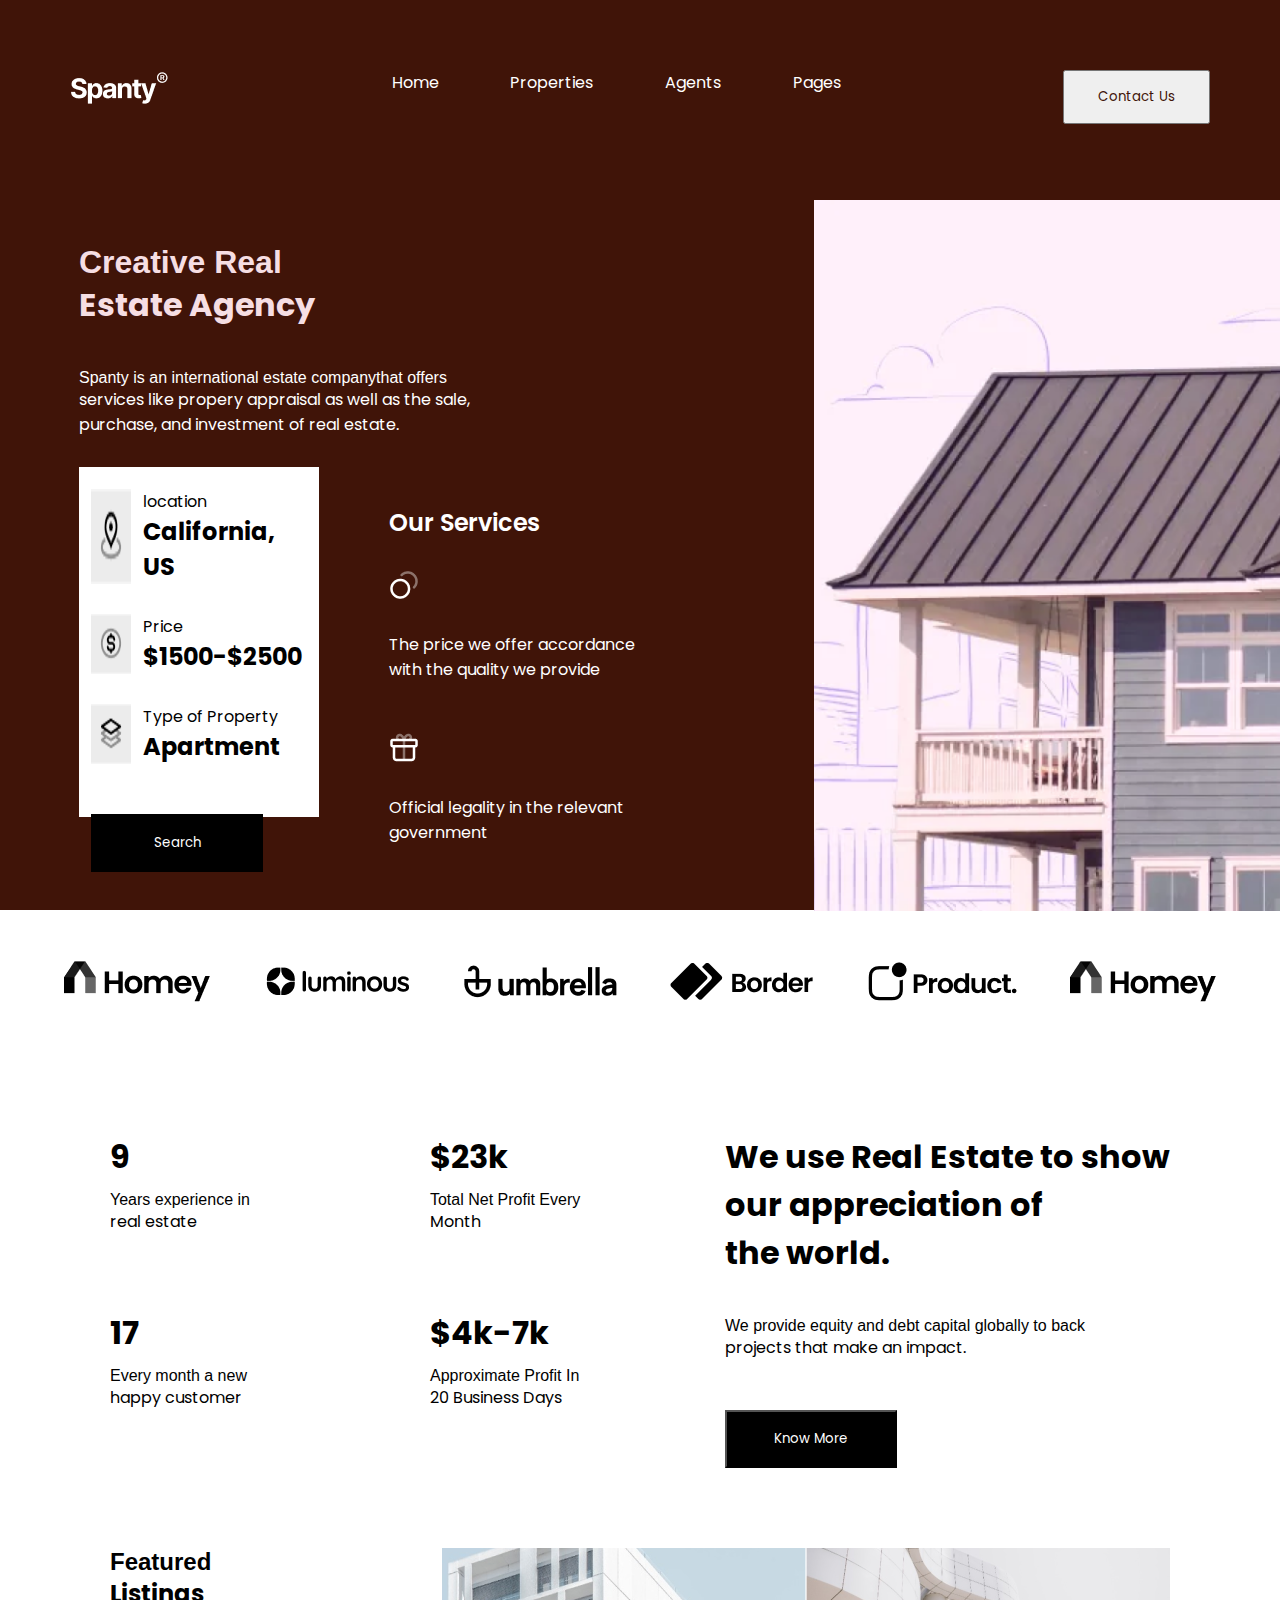
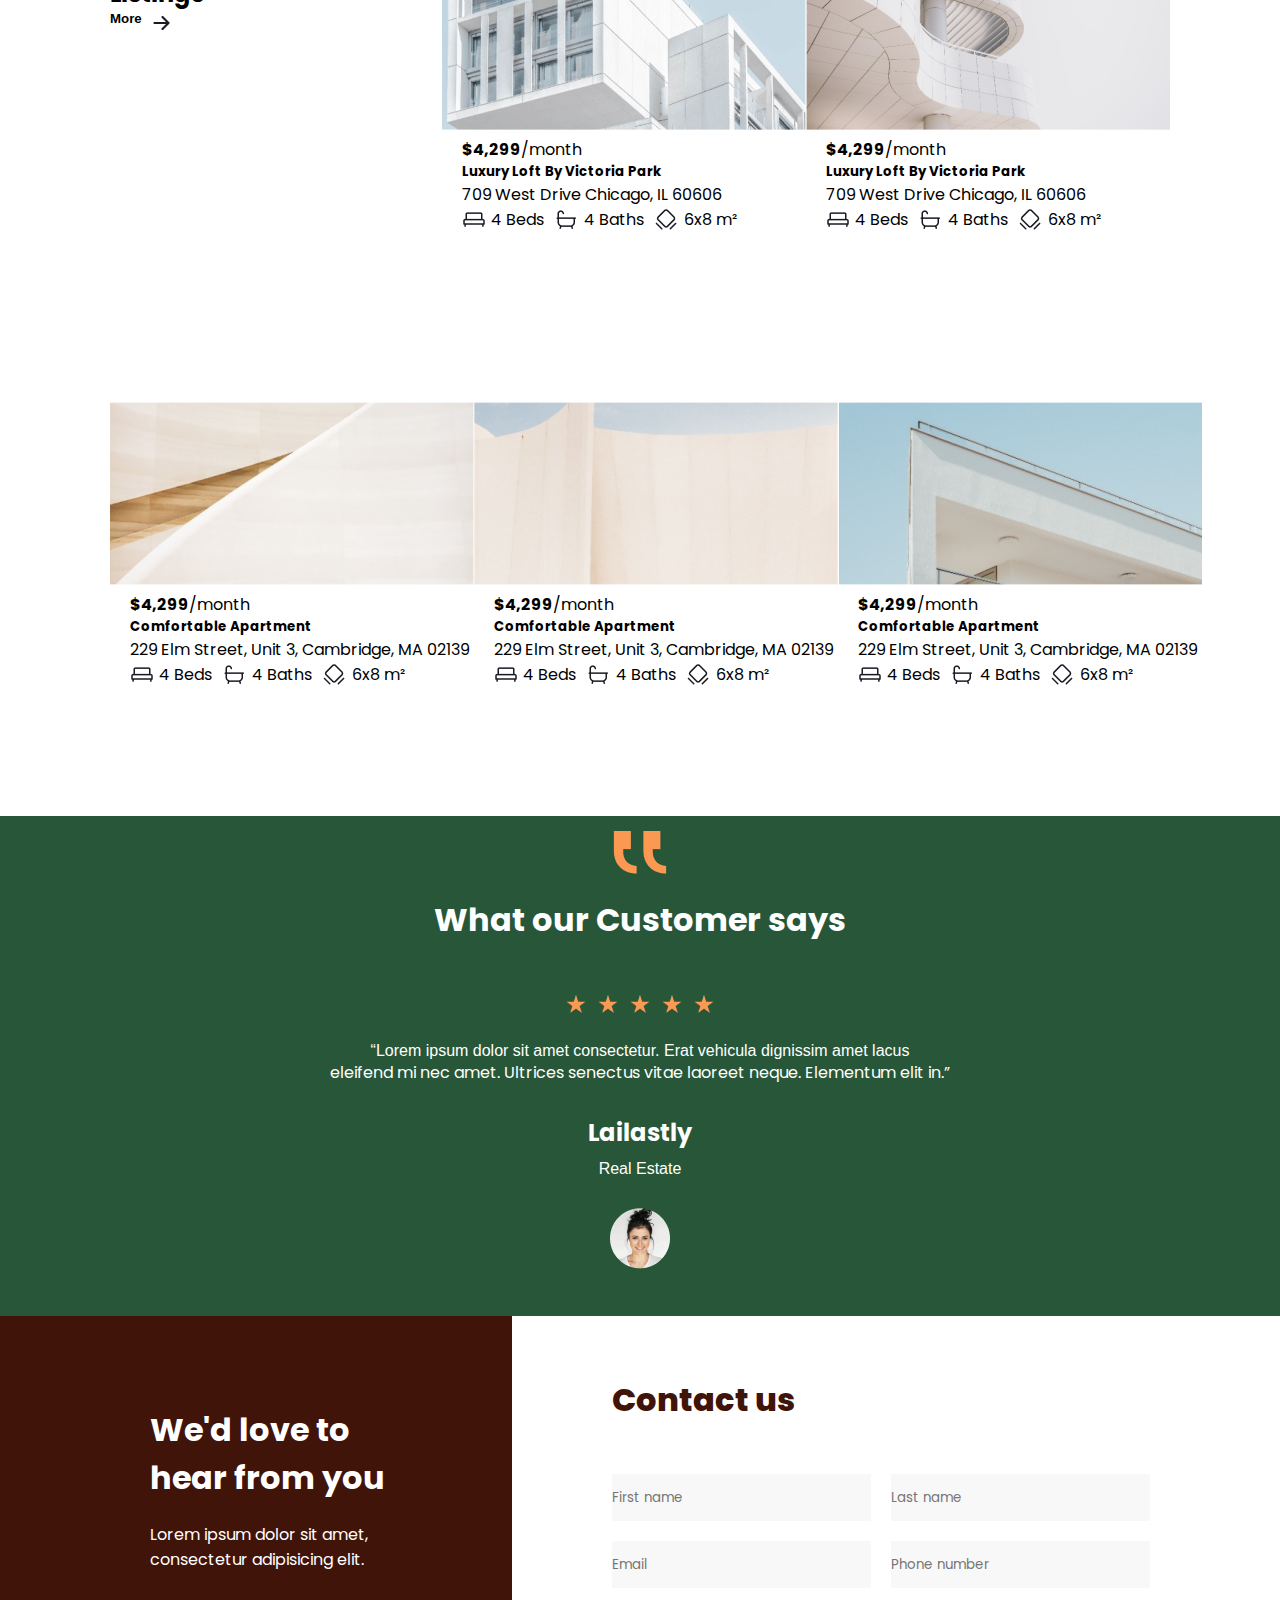
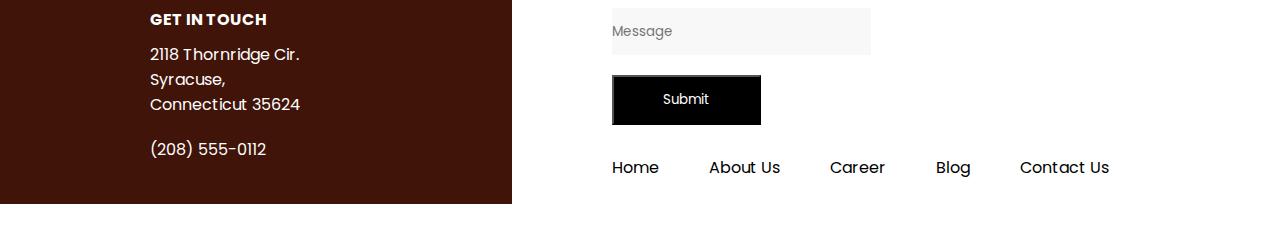
<file: index.html>
<!DOCTYPE html>
<html lang="en">
<head>
    <meta charset="UTF-8">
    <meta name="viewport" content="width=device-width, initial-scale=1.0">
    <title>Spanty</title>
    <link rel="stylesheet" href="/home.css">
    <link rel="preconnect" href="https://fonts.googleapis.com">
<link rel="preconnect" href="https://fonts.gstatic.com" crossorigin>
<link href="https://fonts.googleapis.com/css2?family=Poppins:ital,wght@0,100;0,200;0,300;0,400;0,500;0,600;0,700;0,800;0,900;1,100;1,200;1,300;1,400;1,500;1,600;1,700;1,800;1,900&display=swap" rel="stylesheet">
</head>
<body>
    <header>
        <nav>
            <div class="logo">
                <img src="/images/Frame 3.png" alt="">
            </div>
            <div>
                <ul>
                    <li><a href="">Home</a></li>
                    <li><a href="">Properties</a></li>
                    <li><a href="">Agents</a></li>
                    <li><a href="">Pages</a></li>
                </ul>
            </div>
            <div class="btn">
                <button><a href="">Contact Us</a></button>
            </div>
        </nav>
        <div class="headmn">
            <div class="dpt">
                <h1>Creative Real <span>Estate Agency</span></h1>
                <p>
                    Spanty is an international estate companythat offers <span>
                    services like propery appraisal as well as the sale,</span> <span>purchase, and investment of real estate.</span>
                </p>

                <div class="dscpt-ser">
                    <div class="dscpt">
                        <div class="form-item">
                            <img src="/images/div.browse-form-item-icon-wrap.png" alt="">
                            <div>
                                location
                             <h2>California, US</h2>
                            </div><br>
                        </div>
                        <div class="form-item2">
                            <img src="/images/div.browse-form-item-icon-wrap (1).png" alt="">
                            <div>
                                Price
                             <h2>$1500-$2500</h2>
                            </div><br>
                        </div>
                        <div class="form-item3">
                            <img src="/images/div.browse-form-item-icon-wrap (2).png" alt="">
                            <div>
                                Type of Property
                             <h2>Apartment</h2>
                            </div><br>
                        </div>
                        <div class="form-item4">
                            <button><a href="">Search</a></button>
                        </div>
                    </div>
                    <div class="srvs">
                        <h2>Our Services</h2>
                        <div class="coin">
                            <img src="/images/coins-03.png" alt=""><br><br>
                            The price we offer accordance <span>with the quality we provide</span>
                        </div>
                        <div class="gift">
                            <img src="/images/gift-01.png" alt=""><br><br>
                            Official legality in the relevant <span>government</span>
                        </div>
                    </div>
                </div>
            </div>
            <div class="img">
            </div>
        </div>
    </header>
    <section>
        <div>
            <img src="/images/HomeyLight.svg.png" alt="">
            <img src="/images/luminousLight.svg.png" alt="">
            <img src="/images/UmbrellaLight-1.svg.png" alt="">
            <img src="/images/Border_8.svg (1).png" alt="">
            <img src="/images/Product_Light.svg.png" alt="">
            <img src="/images/HomeyLight.svg (1).png" alt="">
        </div>
    </section>
    <aside>
        
            <div class="pricing">
                <div>
                    <div>
                        <h1>9</h1>
                        <p>Years experience in <span>real estate</span></p><br><br><br>
                    </div>
                    <div>
                        <h1>17</h1>
                        <p>Every month a new <span>happy customer</span></p>
                    </div>
                </div>
                <div>
                    <div>
                        <h1>$23k</h1>
                        <p>Total Net Profit Every <span>Month</span></p><br><br><br>
                    </div>
                    <div>
                        <h1>$4k-7k</h1>
                        <p>Approximate Profit In <span>20 Business Days</span></p>
                    </div>
                </div>
            </div>
            <div class="wrd-of-apr">
                <h1>We use Real Estate to show <span>our appreciation of</span> the world.</h1>
                <p>We provide equity and debt capital globally to back <span>projects that make an impact.</span></p><br><br>
                <button><a href="">Know More</a></button>
            </div>
    </aside>
    <main>
        <div class="ftd">
            <div class="ftd-words">
                <h2>Featured <span>Listings</span></h2>
                <div class="ftd-more">
                    <h5>More</h5>
                    <img src="/images/Frame.png" alt="">
                </div>
            </div>
            <div class="ftd-house-front">
                <img src="/images/Link (4).png" alt="">
                <div class="ftd-house-details">
                    <div class="ftd-price">
                        <h4>$4,299</h4>
                        <p>/month</p>
                    </div>
                    <h5><a href="">Luxury Loft By Victoria Park</a></h5>
                    <p>709 West Drive Chicago, IL 60606</p>
                    <div class="room-dtls">
                        <div class="room-bed">
                            <img src="/images/SVG.png" alt="">
                            <p>4 Beds</p>
                        </div>
                        <div class="room-bath">
                            <img src="/images/SVG (1).png" alt="">
                            <p>4 Baths</p>
                        </div>
                        <div class="room-size">
                            <img src="/images/SVG (2).png" alt="">
                            <p>6x8 m²</p>
                        </div>
                    </div>
                </div>
            </div>
            <div class="ftd-scnd-house">
                <img src="/images/Link.png" alt="">
                <div class="ftd-house-details">
                    <div class="ftd-price">
                        <h4>$4,299</h4>
                        <p>/month</p>
                    </div>
                    <h5><a href="">Luxury Loft By Victoria Park</a></h5>
                    <p>709 West Drive Chicago, IL 60606</p>
                    <div class="room-dtls">
                        <div class="room-bed">
                            <img src="/images/SVG.png" alt="">
                            <p>4 Beds</p>
                        </div>
                        <div class="room-bath">
                            <img src="/images/SVG (1).png" alt="">
                            <p>4 Baths</p>
                        </div>
                        <div class="room-size">
                            <img src="/images/SVG (2).png" alt="">
                            <p>6x8 m²</p>
                        </div>
                    </div>
                </div>
            </div>
        </div>
        <div class="scnd-row">
            <div class="scnd-row-frst-house">
                <img src="/images/Link (1).png" alt="">
                <div class="scnd-row-frst-house-house-details">
                    <div class="scnd-row-price">
                        <h4>$4,299</h4>
                        <p>/month</p>
                    </div>
                    <h5><a href="">Comfortable Apartment</a></h5>
                    <p>229 Elm Street, Unit 3, Cambridge, MA 02139</p>
                    <div class="room-dtls">
                        <div class="room-bed">
                            <img src="/images/SVG.png" alt="">
                            <p>4 Beds</p>
                        </div>
                        <div class="room-bath">
                            <img src="/images/SVG (1).png" alt="">
                            <p>4 Baths</p>
                        </div>
                        <div class="room-size">
                            <img src="/images/SVG (2).png" alt="">
                            <p>6x8 m²</p>
                        </div>
                    </div>
                </div>
            </div>
            <div class="scnd-row-scnd-house">
                <img src="/images/Link (2).png" alt="">
                <div class="scnd-row-scnd-house-house-details">
                    <div class="scnd-row-price">
                        <h4>$4,299</h4>
                        <p>/month</p>
                    </div>
                    <h5><a href="">Comfortable Apartment</a></h5>
                    <p>229 Elm Street, Unit 3, Cambridge, MA 02139</p>
                    <div class="room-dtls">
                        <div class="room-bed">
                            <img src="/images/SVG.png" alt="">
                            <p>4 Beds</p>
                        </div>
                        <div class="room-bath">
                            <img src="/images/SVG (1).png" alt="">
                            <p>4 Baths</p>
                        </div>
                        <div class="room-size">
                            <img src="/images/SVG (2).png" alt="">
                            <p>6x8 m²</p>
                        </div>
                    </div>
                </div>
            </div>
            <div class="scnd-row-trd-house">
                <img src="/images/Link (3).png" alt="">
                <div class="scnd-row-trd-house-house-details">
                    <div class="scnd-row-price">
                        <h4>$4,299</h4>
                        <p>/month</p>
                    </div>
                    <h5><a href="">Comfortable Apartment</a></h5>
                    <p>229 Elm Street, Unit 3, Cambridge, MA 02139</p>
                    <div class="room-dtls">
                        <div class="room-bed">
                            <img src="/images/SVG.png" alt="">
                            <p>4 Beds</p>
                        </div>
                        <div class="room-bath">
                            <img src="/images/SVG (1).png" alt="">
                            <p>4 Baths</p>
                        </div>
                        <div class="room-size">
                            <img src="/images/SVG (2).png" alt="">
                            <p>6x8 m²</p>
                        </div>
                    </div>
                </div>
            </div>
        </div>
    </main>
    <article>
        <div class="feedback">
            <img src="/images/SVG (3).png" alt="">
            <h1>What our Customer says</h1>
        </div>
        <div class="lorem">
            <img src="/images/div.card-testimonial-stars.png" alt="">
            <p>“Lorem ipsum dolor sit amet consectetur. Erat vehicula dignissim amet lacus <span>eleifend mi nec amet. Ultrices senectus vitae laoreet neque. Elementum elit in.”</span></p>
            <h2>Lailastly</h2>
            <p>Real Estate</p>
            <img src="/images/Tablist.png" alt="">
        </div>
    </article>
    <footer>
        <div class="contact">
            <h1>We'd love to <span>hear from you</span></h1> 
            <p>Lorem ipsum dolor sit amet, <span>consectetur adipisicing elit.</span></p>
            <h4>GET IN TOUCH</h3>
            <p>2118 Thornridge Cir. <span>Syracuse,</span><span>Connecticut 35624</span></p>
            <p>(208) 555-0112</p>
            <ul>
                <li><a href="">INSTAGRAM</a></li>
                <li><a href="">FACEBOOK</a></li>
                <li><a href="">TWITTER</a></li>
            </ul>
        </div>
        <form>
            <h1>Contact us</h1>
            <div class="cnt-info">
                <div class="name">
                    <input type="text" placeholder="First name">
                    <input type="text" placeholder="Last name">
                </div>
               <div class="to-reach">
                  <input type="email" placeholder="Email">
                  <input type="number" placeholder="Phone number">
               </div>
                <div class="message">
                    <input type="text" placeholder="Message">
                </div>
                <div>
                    <button>Submit</button>
                </div>
            </div>
            <div class="cnt-nav">
                <ul>
                    <li><a href="">Home</a></li>
                    <li><a href="">About Us</a></li>
                    <li><a href="">Career</a></li>
                    <li><a href="">Blog</a></li>
                    <li><a href="">Contact Us</a></li>
                </ul>
            </div>
        </form>
    </footer>
</body>
</html>
</file>
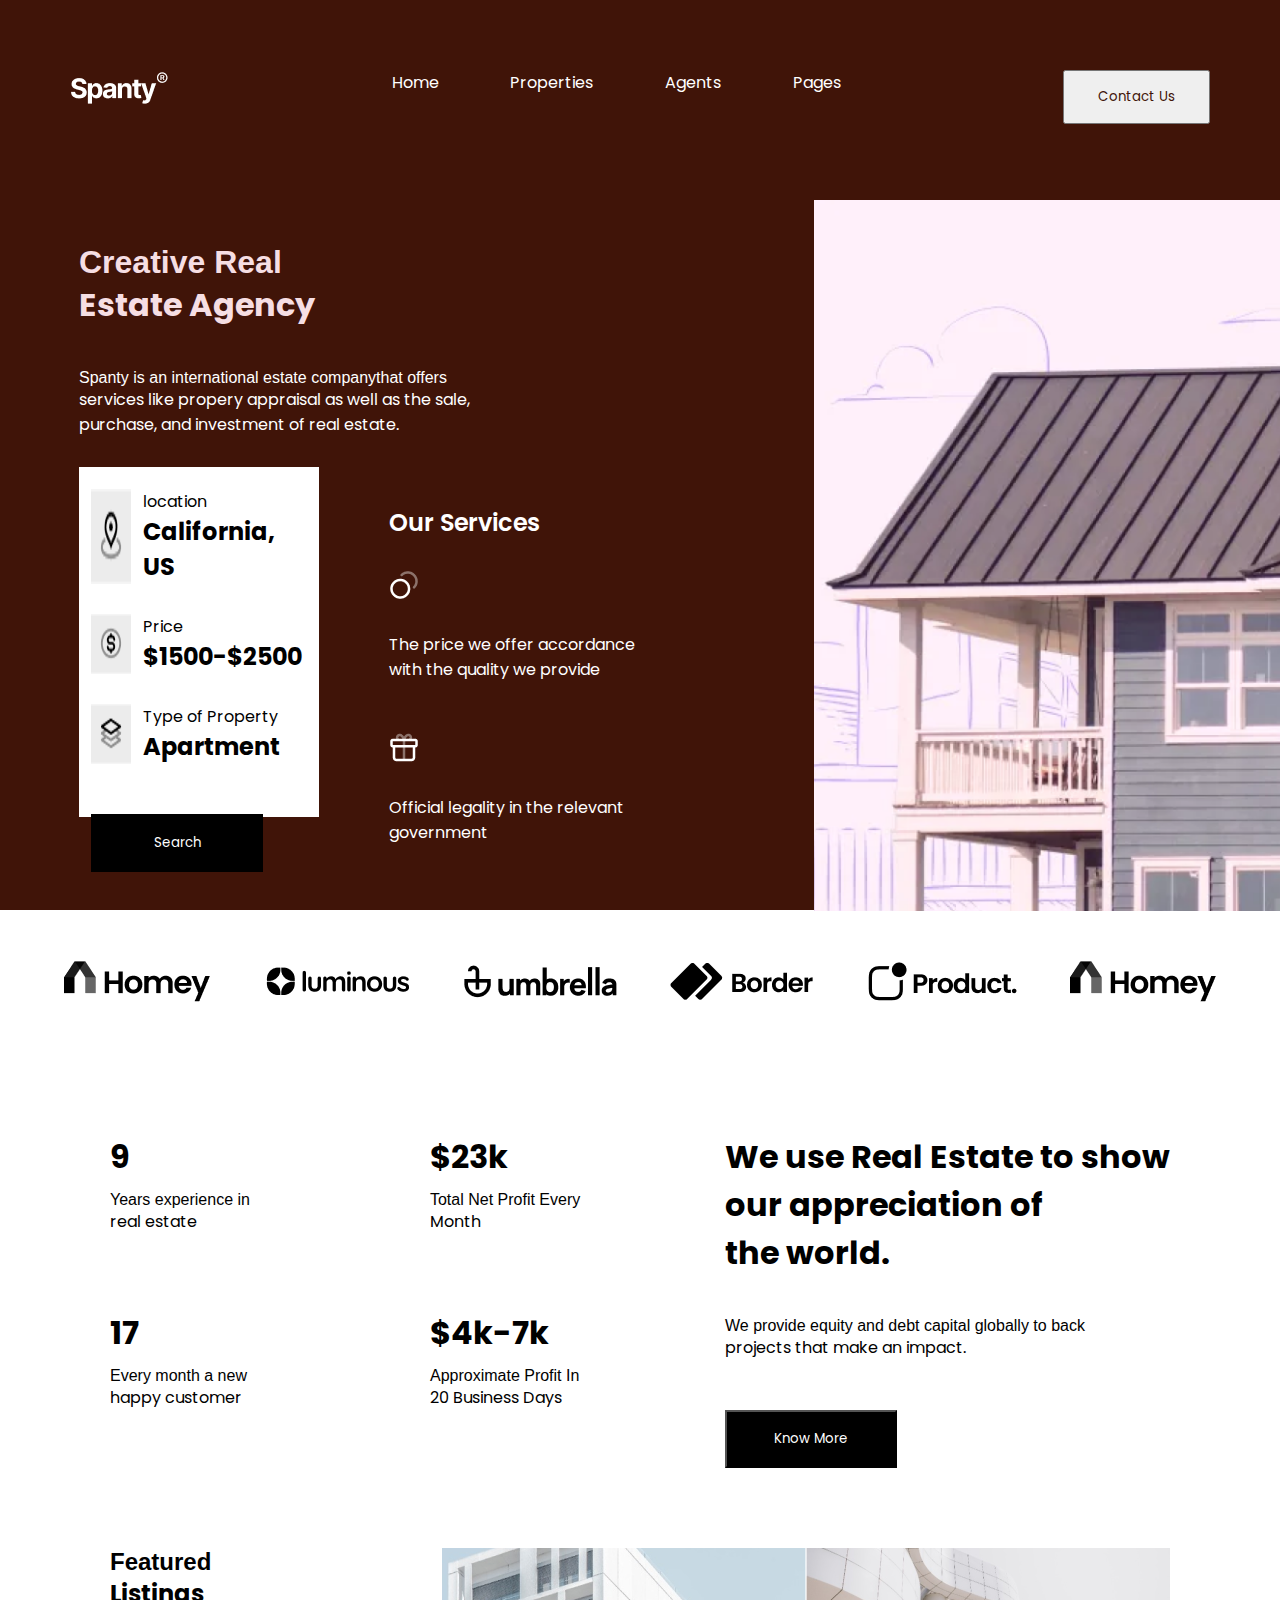
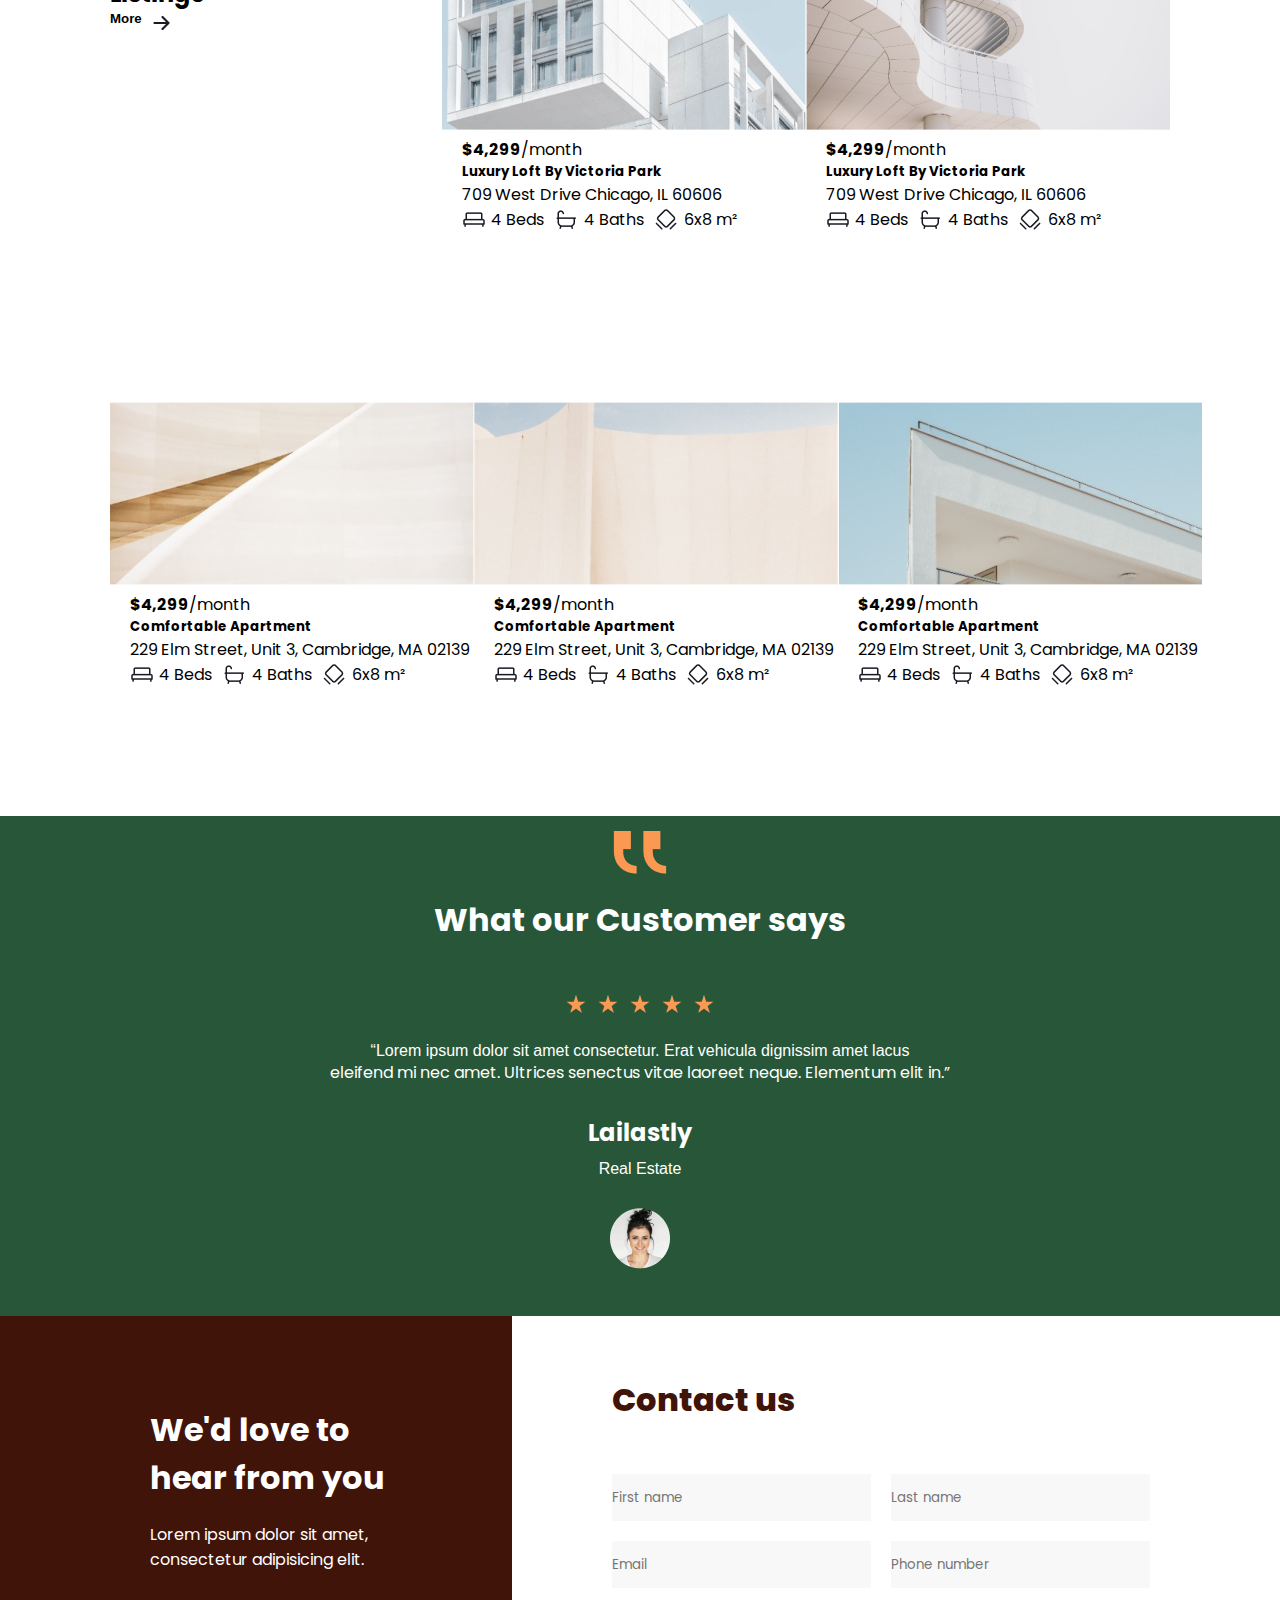
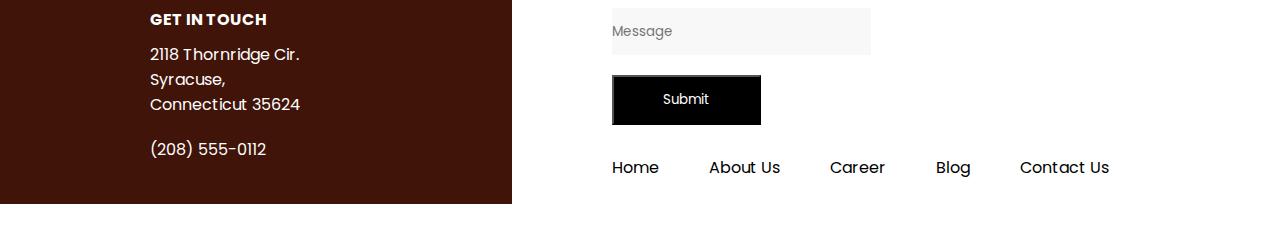
<file: home.html>
<!DOCTYPE html>
<html lang="en">
<head>
    <meta charset="UTF-8">
    <meta name="viewport" content="width=device-width, initial-scale=1.0">
    <title>Spanty</title>
    <link rel="stylesheet" href="/home.css">
    <link rel="preconnect" href="https://fonts.googleapis.com">
<link rel="preconnect" href="https://fonts.gstatic.com" crossorigin>
<link href="https://fonts.googleapis.com/css2?family=Poppins:ital,wght@0,100;0,200;0,300;0,400;0,500;0,600;0,700;0,800;0,900;1,100;1,200;1,300;1,400;1,500;1,600;1,700;1,800;1,900&display=swap" rel="stylesheet">
</head>
<body>
    <header>
        <nav>
            <div class="logo">
                <img src="/images/Frame 3.png" alt="">
            </div>
            <div>
                <ul>
                    <li><a href="">Home</a></li>
                    <li><a href="">Properties</a></li>
                    <li><a href="">Agents</a></li>
                    <li><a href="">Pages</a></li>
                </ul>
            </div>
            <div class="btn">
                <button><a href="">Contact Us</a></button>
            </div>
        </nav>
        <div class="headmn">
            <div class="dpt">
                <h1>Creative Real <span>Estate Agency</span></h1>
                <p>
                    Spanty is an international estate companythat offers <span>
                    services like propery appraisal as well as the sale,</span> <span>purchase, and investment of real estate.</span>
                </p>

                <div class="dscpt-ser">
                    <div class="dscpt">
                        <div class="form-item">
                            <img src="/images/div.browse-form-item-icon-wrap.png" alt="">
                            <div>
                                location
                             <h2>California, US</h2>
                            </div><br>
                        </div>
                        <div class="form-item2">
                            <img src="/images/div.browse-form-item-icon-wrap (1).png" alt="">
                            <div>
                                Price
                             <h2>$1500-$2500</h2>
                            </div><br>
                        </div>
                        <div class="form-item3">
                            <img src="/images/div.browse-form-item-icon-wrap (2).png" alt="">
                            <div>
                                Type of Property
                             <h2>Apartment</h2>
                            </div><br>
                        </div>
                        <div class="form-item4">
                            <button><a href="">Search</a></button>
                        </div>
                    </div>
                    <div class="srvs">
                        <h2>Our Services</h2>
                        <div class="coin">
                            <img src="/images/coins-03.png" alt=""><br><br>
                            The price we offer accordance <span>with the quality we provide</span>
                        </div>
                        <div class="gift">
                            <img src="/images/gift-01.png" alt=""><br><br>
                            Official legality in the relevant <span>government</span>
                        </div>
                    </div>
                </div>
            </div>
            <div class="img">
            </div>
        </div>
    </header>
    <section>
        <div>
            <img src="/images/HomeyLight.svg.png" alt="">
            <img src="/images/luminousLight.svg.png" alt="">
            <img src="/images/UmbrellaLight-1.svg.png" alt="">
            <img src="/images/Border_8.svg (1).png" alt="">
            <img src="/images/Product_Light.svg.png" alt="">
            <img src="/images/HomeyLight.svg (1).png" alt="">
        </div>
    </section>
    <aside>
        
            <div class="pricing">
                <div>
                    <div>
                        <h1>9</h1>
                        <p>Years experience in <span>real estate</span></p><br><br><br>
                    </div>
                    <div>
                        <h1>17</h1>
                        <p>Every month a new <span>happy customer</span></p>
                    </div>
                </div>
                <div>
                    <div>
                        <h1>$23k</h1>
                        <p>Total Net Profit Every <span>Month</span></p><br><br><br>
                    </div>
                    <div>
                        <h1>$4k-7k</h1>
                        <p>Approximate Profit In <span>20 Business Days</span></p>
                    </div>
                </div>
            </div>
            <div class="wrd-of-apr">
                <h1>We use Real Estate to show <span>our appreciation of</span> the world.</h1>
                <p>We provide equity and debt capital globally to back <span>projects that make an impact.</span></p><br><br>
                <button><a href="">Know More</a></button>
            </div>
    </aside>
    <main>
        <div class="ftd">
            <div class="ftd-words">
                <h2>Featured <span>Listings</span></h2>
                <div class="ftd-more">
                    <h5>More</h5>
                    <img src="/images/Frame.png" alt="">
                </div>
            </div>
            <div class="ftd-house-front">
                <img src="/images/Link (4).png" alt="">
                <div class="ftd-house-details">
                    <div class="ftd-price">
                        <h4>$4,299</h4>
                        <p>/month</p>
                    </div>
                    <h5><a href="">Luxury Loft By Victoria Park</a></h5>
                    <p>709 West Drive Chicago, IL 60606</p>
                    <div class="room-dtls">
                        <div class="room-bed">
                            <img src="/images/SVG.png" alt="">
                            <p>4 Beds</p>
                        </div>
                        <div class="room-bath">
                            <img src="/images/SVG (1).png" alt="">
                            <p>4 Baths</p>
                        </div>
                        <div class="room-size">
                            <img src="/images/SVG (2).png" alt="">
                            <p>6x8 m²</p>
                        </div>
                    </div>
                </div>
            </div>
            <div class="ftd-scnd-house">
                <img src="/images/Link.png" alt="">
                <div class="ftd-house-details">
                    <div class="ftd-price">
                        <h4>$4,299</h4>
                        <p>/month</p>
                    </div>
                    <h5><a href="">Luxury Loft By Victoria Park</a></h5>
                    <p>709 West Drive Chicago, IL 60606</p>
                    <div class="room-dtls">
                        <div class="room-bed">
                            <img src="/images/SVG.png" alt="">
                            <p>4 Beds</p>
                        </div>
                        <div class="room-bath">
                            <img src="/images/SVG (1).png" alt="">
                            <p>4 Baths</p>
                        </div>
                        <div class="room-size">
                            <img src="/images/SVG (2).png" alt="">
                            <p>6x8 m²</p>
                        </div>
                    </div>
                </div>
            </div>
        </div>
        <div class="scnd-row">
            <div class="scnd-row-frst-house">
                <img src="/images/Link (1).png" alt="">
                <div class="scnd-row-frst-house-house-details">
                    <div class="scnd-row-price">
                        <h4>$4,299</h4>
                        <p>/month</p>
                    </div>
                    <h5><a href="">Comfortable Apartment</a></h5>
                    <p>229 Elm Street, Unit 3, Cambridge, MA 02139</p>
                    <div class="room-dtls">
                        <div class="room-bed">
                            <img src="/images/SVG.png" alt="">
                            <p>4 Beds</p>
                        </div>
                        <div class="room-bath">
                            <img src="/images/SVG (1).png" alt="">
                            <p>4 Baths</p>
                        </div>
                        <div class="room-size">
                            <img src="/images/SVG (2).png" alt="">
                            <p>6x8 m²</p>
                        </div>
                    </div>
                </div>
            </div>
            <div class="scnd-row-scnd-house">
                <img src="/images/Link (2).png" alt="">
                <div class="scnd-row-scnd-house-house-details">
                    <div class="scnd-row-price">
                        <h4>$4,299</h4>
                        <p>/month</p>
                    </div>
                    <h5><a href="">Comfortable Apartment</a></h5>
                    <p>229 Elm Street, Unit 3, Cambridge, MA 02139</p>
                    <div class="room-dtls">
                        <div class="room-bed">
                            <img src="/images/SVG.png" alt="">
                            <p>4 Beds</p>
                        </div>
                        <div class="room-bath">
                            <img src="/images/SVG (1).png" alt="">
                            <p>4 Baths</p>
                        </div>
                        <div class="room-size">
                            <img src="/images/SVG (2).png" alt="">
                            <p>6x8 m²</p>
                        </div>
                    </div>
                </div>
            </div>
            <div class="scnd-row-trd-house">
                <img src="/images/Link (3).png" alt="">
                <div class="scnd-row-trd-house-house-details">
                    <div class="scnd-row-price">
                        <h4>$4,299</h4>
                        <p>/month</p>
                    </div>
                    <h5><a href="">Comfortable Apartment</a></h5>
                    <p>229 Elm Street, Unit 3, Cambridge, MA 02139</p>
                    <div class="room-dtls">
                        <div class="room-bed">
                            <img src="/images/SVG.png" alt="">
                            <p>4 Beds</p>
                        </div>
                        <div class="room-bath">
                            <img src="/images/SVG (1).png" alt="">
                            <p>4 Baths</p>
                        </div>
                        <div class="room-size">
                            <img src="/images/SVG (2).png" alt="">
                            <p>6x8 m²</p>
                        </div>
                    </div>
                </div>
            </div>
        </div>
    </main>
    <article>
        <div class="feedback">
            <img src="/images/SVG (3).png" alt="">
            <h1>What our Customer says</h1>
        </div>
        <div class="lorem">
            <img src="/images/div.card-testimonial-stars.png" alt="">
            <p>“Lorem ipsum dolor sit amet consectetur. Erat vehicula dignissim amet lacus <span>eleifend mi nec amet. Ultrices senectus vitae laoreet neque. Elementum elit in.”</span></p>
            <h2>Lailastly</h2>
            <p>Real Estate</p>
            <img src="/images/Tablist.png" alt="">
        </div>
    </article>
    <footer>
        <div class="contact">
            <h1>We'd love to <span>hear from you</span></h1> 
            <p>Lorem ipsum dolor sit amet, <span>consectetur adipisicing elit.</span></p>
            <h4>GET IN TOUCH</h3>
            <p>2118 Thornridge Cir. <span>Syracuse,</span><span>Connecticut 35624</span></p>
            <p>(208) 555-0112</p>
            <ul>
                <li><a href="">INSTAGRAM</a></li>
                <li><a href="">FACEBOOK</a></li>
                <li><a href="">TWITTER</a></li>
            </ul>
        </div>
        <form>
            <h1>Contact us</h1>
            <div class="cnt-info">
                <div class="name">
                    <input type="text" placeholder="First name">
                    <input type="text" placeholder="Last name">
                </div>
               <div class="to-reach">
                  <input type="email" placeholder="Email">
                  <input type="number" placeholder="Phone number">
               </div>
                <div class="message">
                    <input type="text" placeholder="Message">
                </div>
                <div>
                    <button>Submit</button>
                </div>
            </div>
            <div class="cnt-nav">
                <ul>
                    <li><a href="">Home</a></li>
                    <li><a href="">About Us</a></li>
                    <li><a href="">Career</a></li>
                    <li><a href="">Blog</a></li>
                    <li><a href="">Contact Us</a></li>
                </ul>
            </div>
        </form>
    </footer>
</body>
</html>
</file>
<file: home.css>
*{
    margin: 0;
    padding: 0;
    font-family: "Poppins", 'Times New Roman', Times, serif;
}
header{
    /* width: 1440px; */
    height: 910px;
    background-color: #401408;
}
span{
    display: block;
}
header nav{
    display: flex;
    justify-content: space-between;
    padding: 70px
}
header nav .logo{
    width: 99px;
    height: 36px;
    top: 39px;
    left: 139px;
}
header nav ul{
    width: 448.74px;
    height: 28px;
    top: 44px;
    display: flex;
    justify-content: space-between;
}
header nav ul li{
    list-style: none;
}
header nav ul li a{
    text-decoration: none;
    color: #FFFFFF;
}
header nav .btn button{
    width: 146.6px;
    height: 54px;
    /* top: 31px; */
}
header nav .btn button a{
    text-decoration: none;
    width: 77px;
    height: 20px;
    text-align: center;
    color: #401408;
}
header .headmn{
    display: flex;
    gap: 170px;
    position: relative;
}
header .headmn .img{
    margin-top: 6px;
    height: 800px;
    width: 705px;
    background-image: url(/images/0Illustration.png);
    background-repeat: no-repeat;
    background-size: contain;
    position: absolute;
    left: 50.9rem;
}
header .headmn .dpt{
    color: #F6DEE3;
    /* padding-block: 80px; */
    padding-left: 79px;
    margin-block: 50px;
}
header .headmn .dpt h1{
    box-sizing: border-box;
    font-family: 'Gill Sans', 'Gill Sans MT', Calibri, 'Trebuchet MS', sans-serif;
}
header .headmn .dpt p{
    color: white;
    font-weight: 400;
    size: 18px;
    padding-top: 40px;
    box-sizing: border-box;
    font-family: 'Gill Sans', 'Gill Sans MT', Calibri, 'Trebuchet MS', sans-serif;
}
header .headmn .dpt .dscpt-ser{
    display: flex;
    padding-top: 30px;
    gap: 70px;
}
header .headmn .dpt .dscpt-ser .dscpt{
    border: 2px solid white;
    padding-inline: 10px;
    height: 346.3px;
    width: 216px;
    color: black;
    background-color: #FFFFFF;
}
header .headmn .dpt .dscpt-ser .dscpt .form-item{
    display: flex;
    gap: 12px;
    padding-bottom: 30px;
    padding-top: 20px;
}
header .headmn .dpt .dscpt-ser .dscpt .form-item2{
    display: flex;
    gap: 12px;
    padding-bottom: 30px;
}
header .headmn .dpt .dscpt-ser .dscpt .form-item3{
    display: flex;
    gap: 12px;
    padding-bottom: 50px;
}
header .headmn .dpt .dscpt-ser .dscpt .form-item4 button{
    width: 172px;
    height: 58px;
    background-color: black;
    color: white;
    border: none;
}
header .headmn .dpt .dscpt-ser .dscpt .form-item4 button a{
    text-decoration: none;
    color: white;
    width: 48px;
    height: 20px;
}
header .headmn .dpt .dscpt-ser .srvs{
    color: white;
}
header .headmn .dpt .dscpt-ser .srvs h2{
    font-weight: 600;
    size: 20px;
    padding-top: 38px;
}
header .headmn .dpt .dscpt-ser .srvs .coin{
    padding-top: 30px;
}
header .headmn .dpt .dscpt-ser .srvs .gift{
    padding-top: 50px;
}
section div{
    display: flex;
    justify-content: space-evenly;
    padding: 30px;
}
aside{
    display: flex;
    justify-content: space-between;
    padding-inline: 110px;
    padding-block: 80px;
    font-family: 'Franklin Gothic Medium', 'Arial Narrow', Arial, sans-serif;
}
aside p{
    font-family: 'Segoe UI', Tahoma, Geneva, Verdana, sans-serif;
    padding-top: 10px;
}
aside .pricing{
    display: flex;
    gap: 180px;
}
aside .wrd-of-apr p{
    padding-top: 40px;
}
aside .wrd-of-apr button{
    width: 172px;
    height: 58px;
    background-color: black;
}
aside .wrd-of-apr button a {
    text-decoration: none;
    color: white;
}
main{
    padding-inline: 110px;
}
main .ftd{
    display: flex;
    justify-content: space-between;
}
main .ftd .ftd-words{
    height: 414px;
    width: 365px;
}
main .ftd .ftd-words .ftd-more{
    display: flex;
    gap: 6px;
}
main .ftd .ftd-words h2{
    font-family: 'Gill Sans', 'Gill Sans MT', Calibri, 'Trebuchet MS', sans-serif;
}
main .ftd .ftd-words .ftd-more h5{
    font-family: 'Gill Sans', 'Gill Sans MT', Calibri, 'Trebuchet MS', sans-serif;
}

main .ftd .ftd-house-front{
    height: 414px;
    width: 365px;
}
main .ftd .ftd-house-front .ftd-house-details{
    padding-left: 20px;
}
main .ftd .ftd-house-front .ftd-house-details .ftd-price{
    display: flex;
    /* gap: 2px; */
}
/* main .ftd .ftd-house-front .ftd-house-details .ftd-price p{
    padding-top: 7px;
} */
main .ftd .ftd-house-front .ftd-house-details h5 a{
    text-decoration: none;
    color: black;
}
main .ftd .ftd-house-front .ftd-house-details .room-dtls{
    display: flex;
    gap: 10px;
}
main .ftd .ftd-house-front .ftd-house-details .room-dtls .room-bed{
    display: flex;
    gap: 5px;
}
main .ftd .ftd-house-front .ftd-house-details .room-dtls .room-bath{
    display: flex;
    gap: 5px;
}
main .ftd .ftd-house-front .ftd-house-details .room-dtls .room-size{
    display: flex;
    gap: 5px;
}
main .ftd .ftd-scnd-house{
    height: 414px;
    width: 365px;
}
main .ftd .ftd-scnd-house .ftd-house-details{
    padding-left: 20px;
}
main .ftd .ftd-scnd-house .ftd-house-details .ftd-price{
    display: flex;
    /* gap: 2px; */
}
/* main .ftd .ftd-scnd-house .ftd-house-details .ftd-price p{
    padding-top: 7px;
} */
main .ftd .ftd-scnd-house .ftd-house-details h5 a{
    text-decoration: none;
    color: black;
}
main .ftd .ftd-scnd-house .ftd-house-details .room-dtls{
    display: flex;
    gap: 10px;
}
main .ftd .ftd-scnd-house .ftd-house-details .room-dtls .room-bed{
    display: flex;
    gap: 5px;
}
main .ftd .ftd-scnd-house .ftd-house-details .room-dtls .room-bath{
    display: flex;
    gap: 5px;
}
main .ftd .ftd-scnd-house .ftd-house-details .room-dtls .room-size{
    display: flex;
    gap: 5px;
}

/* main .ftd .ftd-house-front .ftd-house-details .room-dtls .room-size{
    display: flex;
    gap: 5px;
} */



main .scnd-row{
    display: flex;
    justify-content: space-between;
    padding-top: 40px;
}
main .scnd-row .scnd-row-frst-house{
    height: 414px;
    width: 365px;
}
main .scnd-row .scnd-row-frst-house .scnd-row-frst-house-house-details{
    padding-left: 20px;
}
main .scnd-row .scnd-row-frst-house .scnd-row-frst-house-house-details .scnd-row-price{
    display: flex;
    /* gap: 5px; */
}
/* main .scnd-row .scnd-row-frst-house .scnd-row-frst-house-house-details .scnd-row-price p{
    padding-top: 7px;
} */
main .scnd-row .scnd-row-frst-house .scnd-row-frst-house-house-details h5 a{
    text-decoration: none;
    color: black;
}
main .scnd-row .scnd-row-frst-house .scnd-row-frst-house-house-details .room-dtls{
    display: flex;
    gap: 10px;
}
main .scnd-row .scnd-row-frst-house .scnd-row-frst-house-house-details .room-dtls .room-bed{
    display: flex;
    gap: 5px;
}
main .scnd-row .scnd-row-frst-house .scnd-row-frst-house-house-details .room-dtls .room-bath{
    display: flex;
    gap: 5px;
}
main .scnd-row .scnd-row-frst-house .scnd-row-frst-house-house-details .room-dtls .room-size{
    display: flex;
    gap: 5px;
}
main .scnd-row .scnd-row-scnd-house{
    height: 414px;
    width: 365px;
}
main .scnd-row .scnd-row-scnd-house .scnd-row-scnd-house-house-details{
    padding-left: 20px;
}
main .scnd-row .scnd-row-scnd-house .scnd-row-scnd-house-house-details .scnd-row-price{
    display: flex;
    /* gap: 5px; */
}
/* main .scnd-row .scnd-row-scnd-house .scnd-row-scnd-house-house-details .scnd-row-price p{
    padding-top: 7px;
} */
main .scnd-row .scnd-row-scnd-house .scnd-row-scnd-house-house-details h5 a{
    text-decoration: none;
    color: black;
}
main .scnd-row .scnd-row-scnd-house .scnd-row-scnd-house-house-details .room-dtls{
    display: flex;
    gap: 10px;
}
main .scnd-row .scnd-row-scnd-house .scnd-row-scnd-house-house-details .room-dtls .room-bed{
    display: flex;
    gap: 5px;
}
main .scnd-row .scnd-row-scnd-house .scnd-row-scnd-house-house-details .room-dtls .room-bath{
    display: flex;
    gap: 5px;
}
main .scnd-row .scnd-row-scnd-house .scnd-row-scnd-house-house-details .room-dtls .room-size{
    display: flex;
    gap: 5px;
}
main .scnd-row .scnd-row-trd-house {
    height: 414px;
    width: 365px;
}
main .scnd-row .scnd-row-trd-house .scnd-row-trd-house-house-details{
    padding-left: 20px;
}
main .scnd-row .scnd-row-trd-house .scnd-row-trd-house-house-details .scnd-row-price{
    display: flex;
    /* gap: 5px; */
}
/* main .scnd-row .scnd-row-trd-house .scnd-row-trd-house-house-details .scnd-row-price p{
    padding-top: 7px;
} */
main .scnd-row .scnd-row-trd-house .scnd-row-trd-house-house-details h5 a{
    text-decoration: none;
    color: black;
}
main .scnd-row .scnd-row-trd-house .scnd-row-trd-house-house-details .room-dtls{
    display: flex;
    gap: 10px;
}
main .scnd-row .scnd-row-trd-house .scnd-row-trd-house-house-details .room-dtls .room-bed{
    display: flex;
    gap: 5px;
}
main .scnd-row .scnd-row-trd-house .scnd-row-trd-house-house-details .room-dtls .room-bath{
    display: flex;
    gap: 5px;
}
main .scnd-row .scnd-row-trd-house .scnd-row-trd-house-house-details .room-dtls .room-size{
    display: flex;
    gap: 5px;
}
article{
    text-align: center;
    background-color: #275738;
    height: 500px;
    /* padding-top: 20px; */
    color: white;
    font-family: 'Gill Sans', 'Gill Sans MT', Calibri, 'Trebuchet MS', sans-serif;
}
article .feedback{
    padding-bottom: 50px;
}
article .lorem img{
    padding-bottom: 20px;
}
article .lorem p{
    padding-bottom: 30px;
    font-family: 'Segoe UI', Tahoma, Geneva, Verdana, sans-serif;
}
article .lorem h2{
    padding-bottom: 10px;
}
footer{
    display: flex;
    width: 100%;
    height: 488px;
}
footer .contact{
    background-color: #401408;
    font-family: 'Gill Sans', 'Gill Sans MT', Calibri, 'Trebuchet MS', sans-serif;
    color: white;
    width: 40%;
    padding-top: 90px;
}
footer .contact h1{
    padding-bottom: 10px;
    padding-left: 150px;

}
footer .contact p{
    padding-block: 10px;
    padding-left: 150px;
}
footer .contact h4{
    padding-top: 25px;
    padding-left: 150px;
}
footer .contact ul{
    display: flex;
    gap: 20px;
    padding-left: 150px;
    padding-top: 30px;
}
footer .contact ul li{
    list-style: none;
}
footer .contact ul li a{
    color: white;
}
footer form{
    padding: 60px;
    padding-left: 100px;
}
footer form h1{
    color: #401408;
    font-weight: 800;
    size: 50px;
    padding-bottom: 40px;
}
footer form .cnt-info input{
    height: 47px;
    width: 259px;
    background-color: #F8F8F8;
    border: none;
}
footer form .cnt-info .name{
    display: flex;
    gap: 20px;
    padding-block: 10px;
}
footer form .cnt-info .to-reach{
    display: flex;
    gap: 20px;
    padding-block: 10px;
}
footer form .cnt-info .message{
    padding-block: 10px;
    padding-bottom: 20px;
}
footer form .cnt-info button{
    height: 50px;
    width: 148.78px;
    background-color: black;
    color: white;
}
footer form .cnt-nav ul{
    display: flex;
    gap: 50px;
    padding-block: 30px;
    font-family: 'Gill Sans', 'Gill Sans MT', Calibri, 'Trebuchet MS', sans-serif;
}
footer form .cnt-nav ul li{
    list-style: none;
}
footer form .cnt-nav ul li a{
    color: black;
    text-decoration: none;
}
</file>
